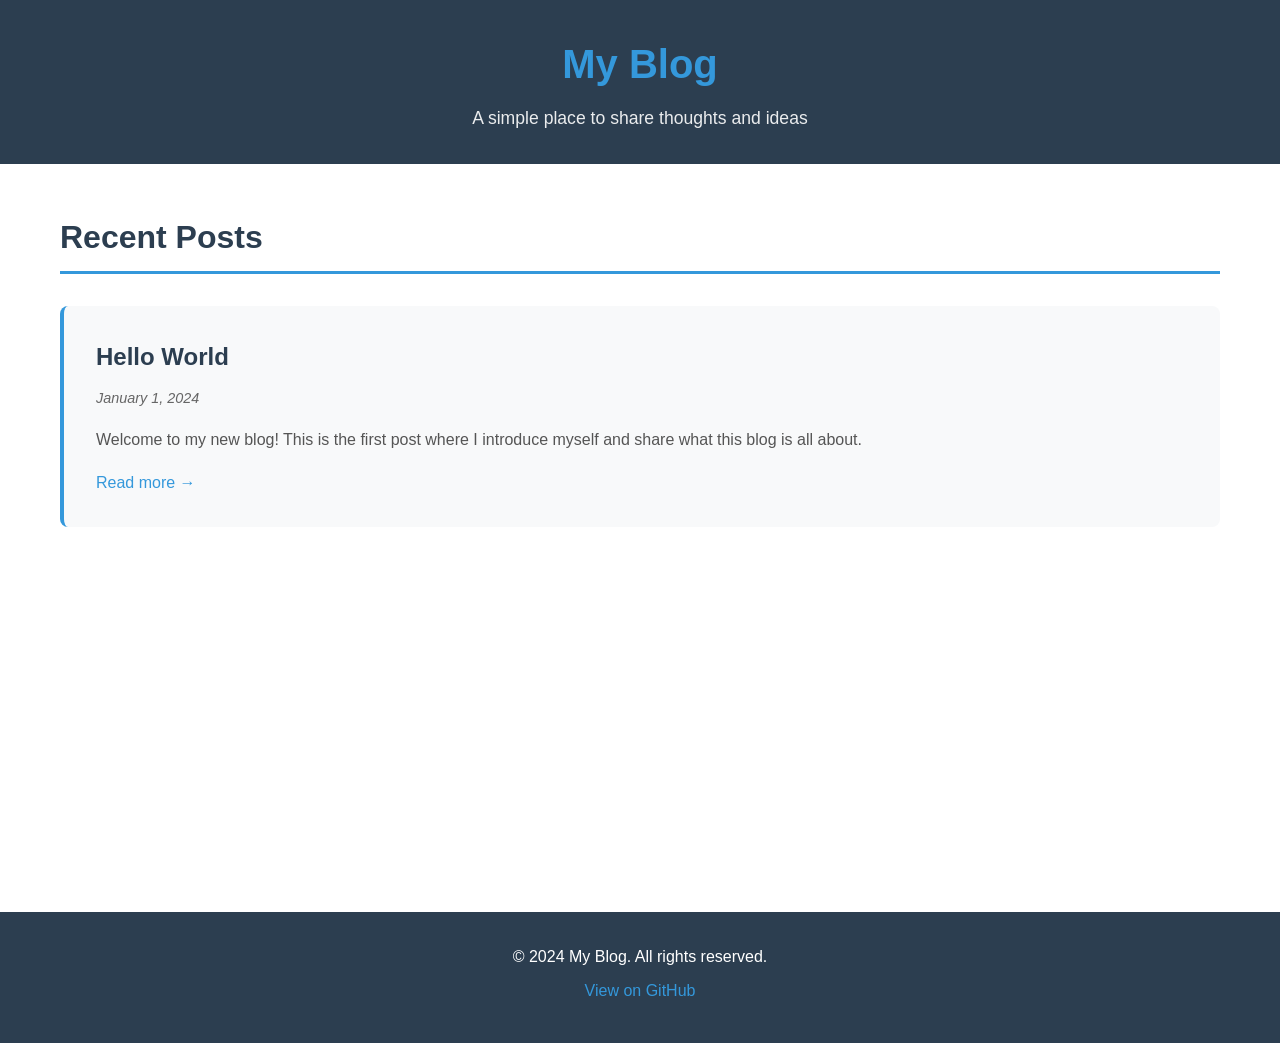
<file: index.html>
<!DOCTYPE html>
<html lang="en">
<head>
    <meta charset="UTF-8">
    <meta name="viewport" content="width=device-width, initial-scale=1.0">
    <title>My Blog - A Simple Personal Blog</title>
    <meta name="description" content="A simple, responsive blog built with static HTML and CSS">
    <meta property="og:title" content="My Blog - A Simple Personal Blog">
    <meta property="og:description" content="A simple, responsive blog built with static HTML and CSS">
    <meta property="og:type" content="website">
    <link rel="stylesheet" href="assets/styles.css">
    <link rel="icon" type="image/x-icon" href="data:image/svg+xml,<svg xmlns='http://www.w3.org/2000/svg' viewBox='0 0 100 100'><text y='.9em' font-size='90'>📝</text></svg>">
</head>
<body>
    <header class="header">
        <div class="container">
            <h1 class="site-title">
                <a href="index.html">My Blog</a>
            </h1>
            <p class="site-subtitle">A simple place to share thoughts and ideas</p>
        </div>
    </header>

    <main class="main">
        <div class="container">
            <section class="posts">
                <h2>Recent Posts</h2>
                <article class="post-preview">
                    <header class="post-header">
                        <h3 class="post-title">
                            <a href="posts/hello-world.html">Hello World</a>
                        </h3>
                        <time class="post-date" datetime="2024-01-01">January 1, 2024</time>
                    </header>
                    <p class="post-excerpt">Welcome to my new blog! This is the first post where I introduce myself and share what this blog is all about.</p>
                    <a href="posts/hello-world.html" class="read-more">Read more →</a>
                </article>
            </section>
        </div>
    </main>

    <footer class="footer">
        <div class="container">
            <p>&copy; 2024 My Blog. All rights reserved.</p>
            <p><a href="https://github.com/dction123/mvpp2" target="_blank" rel="noopener">View on GitHub</a></p>
        </div>
    </footer>

    <script src="assets/script.js"></script>
</body>
</html>
</file>
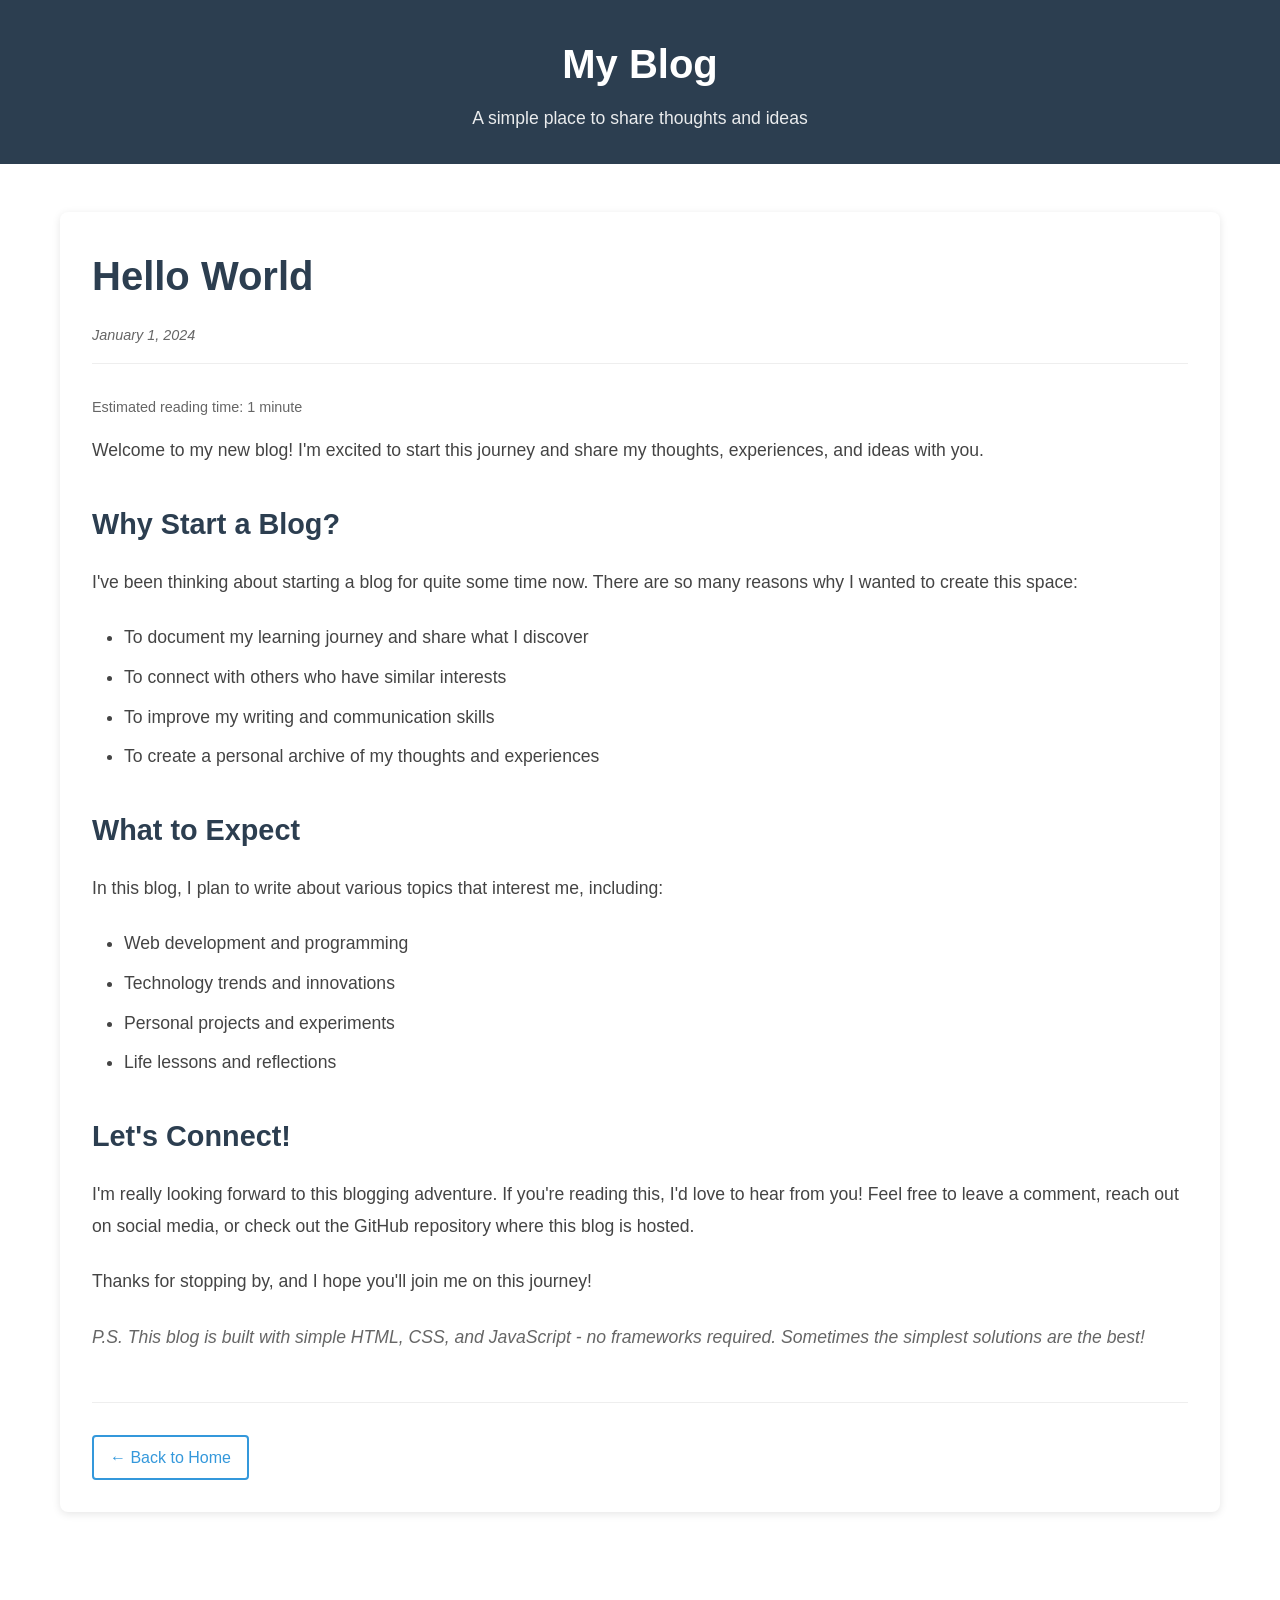
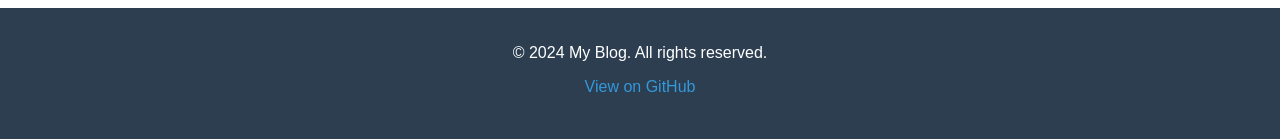
<file: posts/hello-world.html>
<!DOCTYPE html>
<html lang="en">
<head>
    <meta charset="UTF-8">
    <meta name="viewport" content="width=device-width, initial-scale=1.0">
    <title>Hello World - My Blog</title>
    <meta name="description" content="Welcome to my new blog! This is the first post where I introduce myself and share what this blog is all about.">
    <meta property="og:title" content="Hello World - My Blog">
    <meta property="og:description" content="Welcome to my new blog! This is the first post where I introduce myself and share what this blog is all about.">
    <meta property="og:type" content="article">
    <meta property="article:published_time" content="2024-01-01T00:00:00Z">
    <link rel="stylesheet" href="../assets/styles.css">
    <link rel="icon" type="image/x-icon" href="data:image/svg+xml,<svg xmlns='http://www.w3.org/2000/svg' viewBox='0 0 100 100'><text y='.9em' font-size='90'>📝</text></svg>">
</head>
<body>
    <header class="header">
        <div class="container">
            <h1 class="site-title">
                <a href="../index.html">My Blog</a>
            </h1>
            <p class="site-subtitle">A simple place to share thoughts and ideas</p>
        </div>
    </header>

    <main class="main">
        <div class="container">
            <article class="post">
                <header class="post-header">
                    <h1 class="post-title">Hello World</h1>
                    <time class="post-date" datetime="2024-01-01">January 1, 2024</time>
                </header>
                <div class="post-content">
                    <p>Welcome to my new blog! I'm excited to start this journey and share my thoughts, experiences, and ideas with you.</p>
                    
                    <h2>Why Start a Blog?</h2>
                    <p>I've been thinking about starting a blog for quite some time now. There are so many reasons why I wanted to create this space:</p>
                    
                    <ul>
                        <li>To document my learning journey and share what I discover</li>
                        <li>To connect with others who have similar interests</li>
                        <li>To improve my writing and communication skills</li>
                        <li>To create a personal archive of my thoughts and experiences</li>
                    </ul>
                    
                    <h2>What to Expect</h2>
                    <p>In this blog, I plan to write about various topics that interest me, including:</p>
                    
                    <ul>
                        <li>Web development and programming</li>
                        <li>Technology trends and innovations</li>
                        <li>Personal projects and experiments</li>
                        <li>Life lessons and reflections</li>
                    </ul>
                    
                    <h2>Let's Connect!</h2>
                    <p>I'm really looking forward to this blogging adventure. If you're reading this, I'd love to hear from you! Feel free to leave a comment, reach out on social media, or check out the GitHub repository where this blog is hosted.</p>
                    
                    <p>Thanks for stopping by, and I hope you'll join me on this journey!</p>
                    
                    <p><em>P.S. This blog is built with simple HTML, CSS, and JavaScript - no frameworks required. Sometimes the simplest solutions are the best!</em></p>
                </div>
                
                <nav class="post-navigation">
                    <a href="../index.html" class="back-home">← Back to Home</a>
                </nav>
            </article>
        </div>
    </main>

    <footer class="footer">
        <div class="container">
            <p>&copy; 2024 My Blog. All rights reserved.</p>
            <p><a href="https://github.com/dction123/mvpp2" target="_blank" rel="noopener">View on GitHub</a></p>
        </div>
    </footer>

    <script src="../assets/script.js"></script>
</body>
</html>
</file>
<file: assets/styles.css>
/* Reset and base styles */
* {
    margin: 0;
    padding: 0;
    box-sizing: border-box;
}

html {
    font-size: 16px;
    scroll-behavior: smooth;
}

body {
    font-family: -apple-system, BlinkMacSystemFont, 'Segoe UI', Roboto, Oxygen, Ubuntu, Cantarell, sans-serif;
    line-height: 1.6;
    color: #333;
    background-color: #fff;
}

/* Container */
.container {
    max-width: 1200px;
    margin: 0 auto;
    padding: 0 20px;
}

/* Header */
.header {
    background-color: #2c3e50;
    color: #fff;
    padding: 2rem 0;
    text-align: center;
}

.site-title {
    font-size: 2.5rem;
    font-weight: 700;
    margin-bottom: 0.5rem;
}

.site-title a {
    color: #fff;
    text-decoration: none;
    transition: color 0.3s ease;
}

.site-title a:hover {
    color: #3498db;
}

.site-subtitle {
    font-size: 1.1rem;
    opacity: 0.9;
    font-weight: 300;
}

/* Main content */
.main {
    min-height: calc(100vh - 200px);
    padding: 3rem 0;
}

/* Posts section */
.posts h2 {
    font-size: 2rem;
    margin-bottom: 2rem;
    color: #2c3e50;
    border-bottom: 3px solid #3498db;
    padding-bottom: 0.5rem;
}

/* Post preview */
.post-preview {
    background: #f8f9fa;
    border-radius: 8px;
    padding: 2rem;
    margin-bottom: 2rem;
    border-left: 4px solid #3498db;
    transition: transform 0.3s ease, box-shadow 0.3s ease;
}

.post-preview:hover {
    transform: translateY(-2px);
    box-shadow: 0 4px 12px rgba(0, 0, 0, 0.1);
}

.post-header {
    margin-bottom: 1rem;
}

.post-title {
    font-size: 1.5rem;
    margin-bottom: 0.5rem;
}

.post-title a {
    color: #2c3e50;
    text-decoration: none;
    transition: color 0.3s ease;
}

.post-title a:hover {
    color: #3498db;
}

.post-date {
    color: #666;
    font-size: 0.9rem;
    font-style: italic;
}

.post-excerpt {
    color: #555;
    margin-bottom: 1rem;
    line-height: 1.7;
}

.read-more {
    color: #3498db;
    text-decoration: none;
    font-weight: 500;
    transition: color 0.3s ease;
}

.read-more:hover {
    color: #2980b9;
    text-decoration: underline;
}

/* Single post */
.post {
    background: #fff;
    border-radius: 8px;
    padding: 2rem;
    box-shadow: 0 2px 8px rgba(0, 0, 0, 0.1);
}

.post .post-title {
    font-size: 2.5rem;
    color: #2c3e50;
    margin-bottom: 1rem;
}

.post .post-date {
    display: block;
    margin-bottom: 2rem;
    padding-bottom: 1rem;
    border-bottom: 1px solid #eee;
}

.post-content {
    font-size: 1.1rem;
    line-height: 1.8;
    color: #444;
}

.post-content h2 {
    font-size: 1.8rem;
    margin: 2rem 0 1rem 0;
    color: #2c3e50;
}

.post-content h3 {
    font-size: 1.4rem;
    margin: 1.5rem 0 1rem 0;
    color: #2c3e50;
}

.post-content p {
    margin-bottom: 1.5rem;
}

.post-content ul {
    margin-bottom: 1.5rem;
    padding-left: 2rem;
}

.post-content li {
    margin-bottom: 0.5rem;
}

.post-content em {
    color: #666;
    font-style: italic;
}

/* Post navigation */
.post-navigation {
    margin-top: 3rem;
    padding-top: 2rem;
    border-top: 1px solid #eee;
}

.back-home {
    color: #3498db;
    text-decoration: none;
    font-weight: 500;
    padding: 0.5rem 1rem;
    border: 2px solid #3498db;
    border-radius: 4px;
    transition: all 0.3s ease;
    display: inline-block;
}

.back-home:hover {
    background-color: #3498db;
    color: #fff;
}

/* Footer */
.footer {
    background-color: #2c3e50;
    color: #fff;
    text-align: center;
    padding: 2rem 0;
    margin-top: 3rem;
}

.footer p {
    margin-bottom: 0.5rem;
}

.footer a {
    color: #3498db;
    text-decoration: none;
    transition: color 0.3s ease;
}

.footer a:hover {
    color: #5dade2;
}

/* Responsive design */
@media (max-width: 768px) {
    .container {
        padding: 0 15px;
    }
    
    .site-title {
        font-size: 2rem;
    }
    
    .site-subtitle {
        font-size: 1rem;
    }
    
    .main {
        padding: 2rem 0;
    }
    
    .post-preview {
        padding: 1.5rem;
    }
    
    .post {
        padding: 1.5rem;
    }
    
    .post .post-title {
        font-size: 2rem;
    }
    
    .post-content {
        font-size: 1rem;
    }
    
    .post-content h2 {
        font-size: 1.5rem;
    }
    
    .post-content h3 {
        font-size: 1.2rem;
    }
}

@media (max-width: 480px) {
    .site-title {
        font-size: 1.8rem;
    }
    
    .post-preview {
        padding: 1rem;
    }
    
    .post {
        padding: 1rem;
    }
    
    .post .post-title {
        font-size: 1.8rem;
    }
    
    .post-content {
        font-size: 0.95rem;
    }
    
    .post-content h2 {
        font-size: 1.4rem;
    }
    
    .post-content h3 {
        font-size: 1.1rem;
    }
}

/* Dark mode support */
@media (prefers-color-scheme: dark) {
    body {
        background-color: #1a1a1a;
        color: #e0e0e0;
    }
    
    .post-preview {
        background: #2d2d2d;
        color: #e0e0e0;
    }
    
    .post {
        background: #2d2d2d;
        color: #e0e0e0;
    }
    
    .post-content {
        color: #e0e0e0;
    }
    
    .post-title,
    .post-title a,
    .posts h2,
    .post-content h2,
    .post-content h3 {
        color: #ffffff;
    }
    
    .post-date {
        color: #b0b0b0;
    }
    
    .post-content em {
        color: #b0b0b0;
    }
}
</file>
